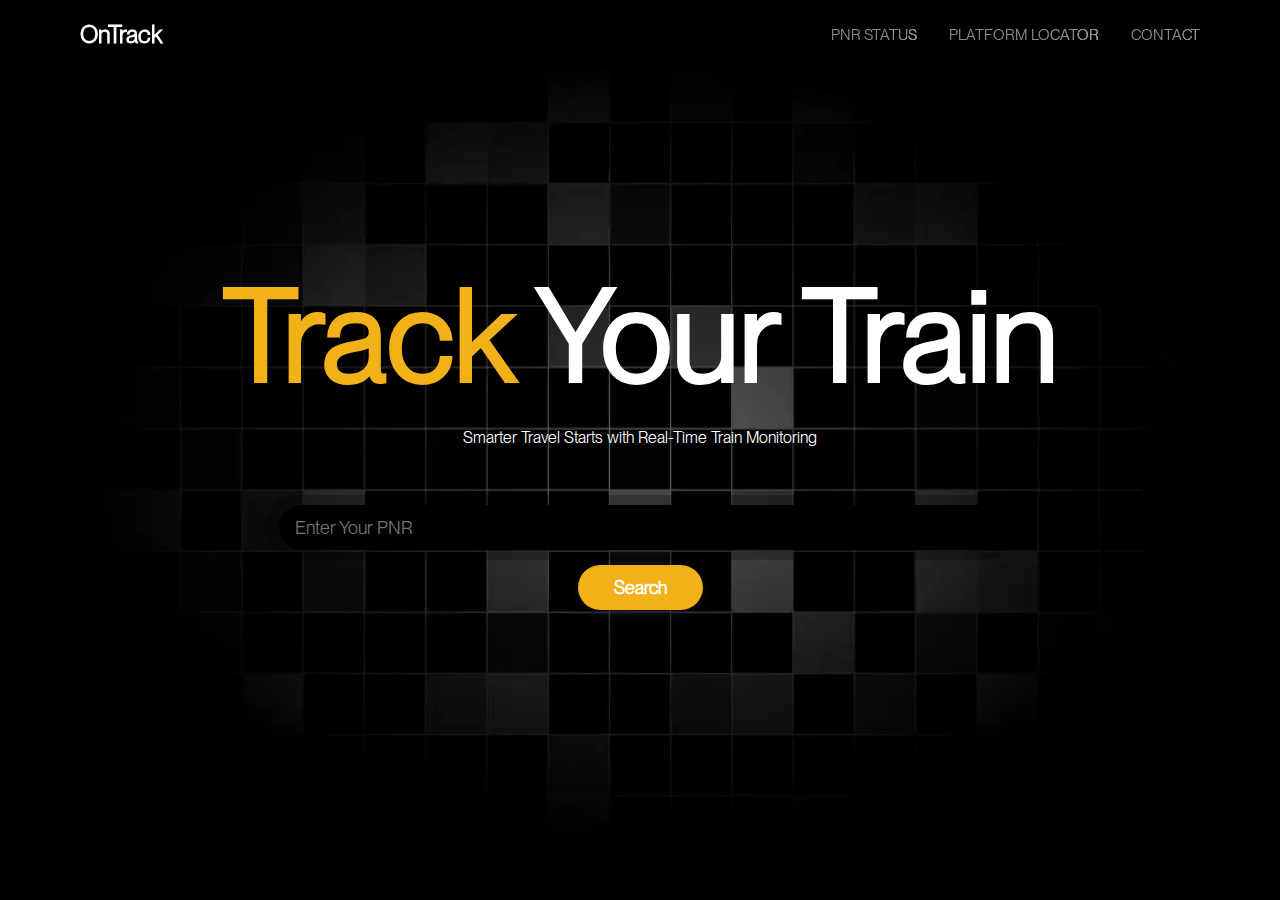
<file: index.html>
<!DOCTYPE html>
<html lang="en">

<head>
    <meta charset="UTF-8">
    <meta name="viewport" content="width=device-width, initial-scale=1.0">
    <title>Ontrack</title>
    <link rel="stylesheet" href="style.css">

</head>

<body>

    <!-- THIS SECTION IS HEADER -->
    <div class="header">
        <div class="header-container">
            <div class="header-logo">
                <h3 class="header-title">OnTrack</h3>
            </div>
            <nav class="nav-bar">
                <a href="" class="nav-link">PNR STATUS</a>
                <a href="" class="nav-link">PLATFORM LOCATOR</a>
                <a href="" class="nav-link">CONTACT</a>
            </nav>
            <button class="menu_button">
                <img src="assets/menu-icon.png" alt="" class="menu_icon">
            </button>
        </div>
    </div>

    <!-- MAIN CONTENT SECTION -->
    <div class="hero-container">
        <!-- BANNER IMAGE -->
        <img src="assets/bg6.png" alt="" class="banner-img">
        <!-- CONTENT SECTION -->
        <div class="content">
            <h1 class="head"><span style="color:#f2b118;">Track</span> Your Train</h1>
            <p class="desc">Smarter Travel Starts with Real-Time Train Monitoring</p>
            <!-- INPUT SECTION -->
            <div class="input-maincon">
                <div class="input-section">
                    <div class="input-container">
                        <input type="text" class="input-pnr" id="input-pnr" placeholder="Enter Your PNR">
                        <button class="search-button" id="search-btn">Search</button>
                    </div>
                </div>
            </div>
            <!-- TRAIN DETAIL SECTION -->
            <div class="train-sec-det">

                <section class="Train-detail-section">
                    <div class="train-no-name">
                        <!-- populate1 -->
                    </div>
                    <div class="train-details">
                        <div class="box1">
                            <!-- populate 2 -->
                        </div>

                        <div class="box2">
                            <div class="source-container">
                                <!-- populate 3 -->

                            </div>
                            <div class="duration-dis-container">
                                <p>.......</p>
                            </div>
                            <div class="destination-container">
                                <!-- populate 4 -->

                            </div>
                        </div>
                    </div>
                </section>


            </div>

            <!-- PASSENGER DETAIL SECTION -->
            <div class="passenger-sec-det">
                <section class="passenger-details-sec">
                    <div class="attribute-div">
                        <p>P.No</p>
                        <p>Booked Status</p>
                        <p>Current Status</p>
                        <p>Coach /Seat /Berth</p>
                    </div>
                    <div class="values-div"></div>

                </section>

            </div>
        </div>
    </div>
    <div class="footer-container"></div>








    <script src="script.js"></script>




</body>

</html>
</file>
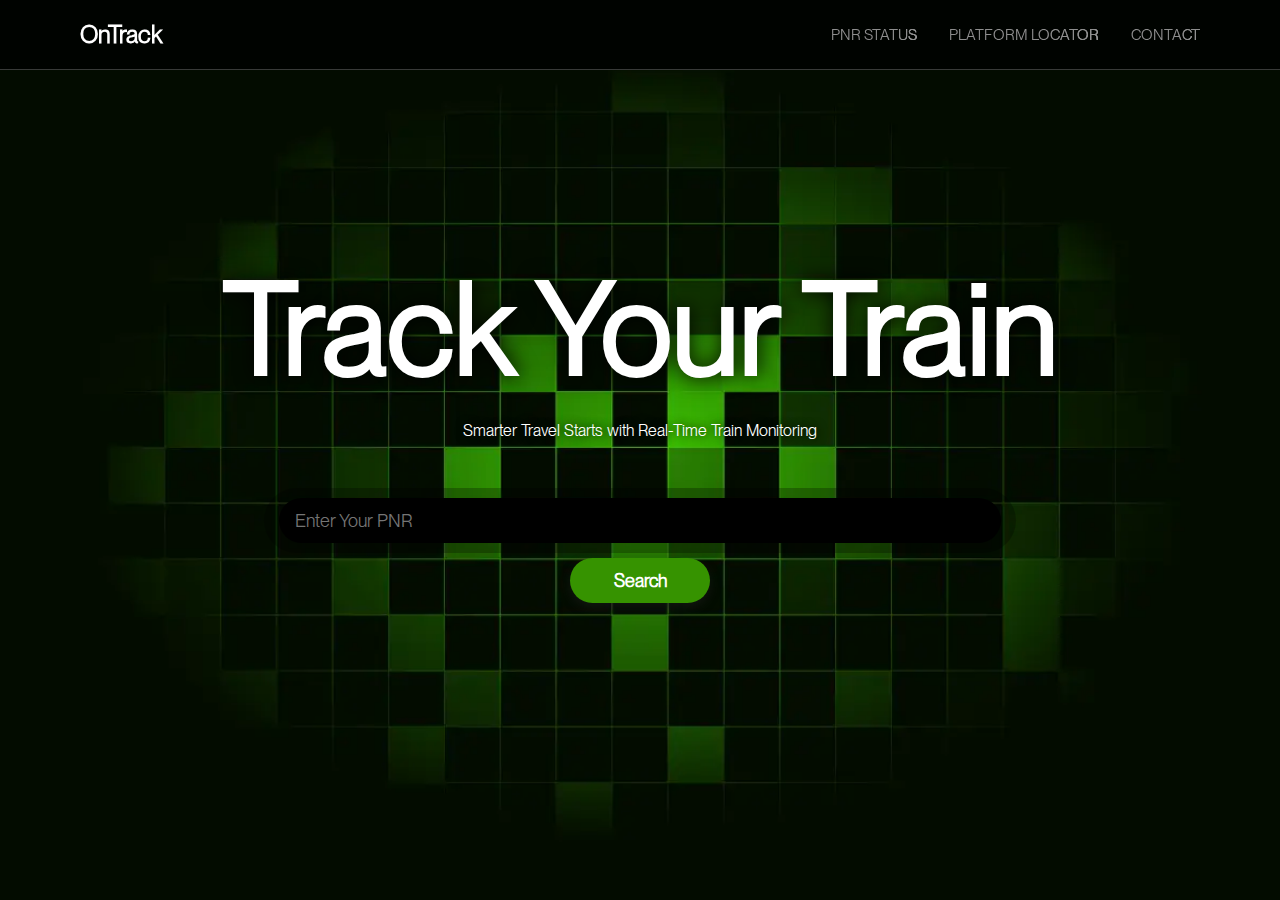
<file: ONTRACK/index.html>
<!DOCTYPE html>
<html lang="en">

<head>
    <meta charset="UTF-8">
    <meta name="viewport" content="width=device-width, initial-scale=1.0">
    <title>Ontrack</title>
    <link rel="stylesheet" href="style.css">

</head>

<body>

    <!-- THIS SECTION IS HEADER -->
    <div class="header">
        <div class="header-container">
            <div class="header-logo">
                <h3 class="header-title">OnTrack</h3>
            </div>
            <nav class="nav-bar">
                <a href="" class="nav-link">PNR STATUS</a>
                <a href="" class="nav-link">PLATFORM LOCATOR</a>
                <a href="" class="nav-link">CONTACT</a>
            </nav>
            <button class="menu_button">
                <img src="assets/menu-icon.png" alt="" class="menu_icon">
            </button>
        </div>
    </div>

    <!-- MAIN CONTENT SECTION -->
    <div class="hero-container">
        <!-- BANNER IMAGE -->
        <img src="assets/green.png" alt="" class="banner-img">
        <!-- CONTENT SECTION -->
        <div class="content">
            <h1 class="head">Track Your Train</h1>
            <p class="desc">Smarter Travel Starts with Real-Time Train Monitoring</p>
            <!-- INPUT SECTION -->
            <div class="input-maincon">
                <div class="input-section">
                    <div class="input-container">
                        <input type="text" class="input-pnr" id="input-pnr" placeholder="Enter Your PNR">
                        <button class="search-button" id="search-btn">Search</button>
                    </div>
                </div>
            </div>
            <!-- TRAIN DETAIL SECTION -->
            <div class="train-sec-det">

                <section class="Train-detail-section">
                    <div class="train-no-name">
                        <!-- populate1 -->
                    </div>
                    <div class="train-details">
                        <div class="box1">
                            <!-- populate 2 -->
                        </div>

                        <div class="box2">
                            <div class="source-container">
                                <!-- populate 3 -->

                            </div>
                            <div class="duration-dis-container">
                                <p>.......</p>
                            </div>
                            <div class="destination-container">
                                <!-- populate 4 -->

                            </div>
                        </div>
                    </div>
                </section>


            </div>

            <!-- PASSENGER DETAIL SECTION -->
            <div class="passenger-sec-det">
                <section class="passenger-details-sec">
                    <div class="attribute-div">
                        <p>P.No</p>
                        <p>Booked Status</p>
                        <p>Current Status</p>
                        <p>Coach /Seat /Berth</p>
                    </div>
                    <div class="values-div"></div>

                </section>

            </div>
        </div>
    </div>
    <div class="footer-container"></div>








    <script src="script.js"></script>




</body>

</html>
</file>
<file: style.css>
@font-face {
  font-family: Myfont;
  src: url(fonts/ppneuemontreal-book.otf);
}

* {
  margin: 0;
  padding: 0;
  box-sizing: border-box;
  font-family: Myfont;
  /* color: white; */
  color: rgb(0, 0, 0);
}

body {
  background-color: black;
}

/* header section  */

.header {
  position: fixed;
  top: 0;
  z-index: 99;
  height: 70px;
  width: 100%;
}

.header-container {
  height: 100%;
  width: 100%;
  display: flex;
  justify-content: space-between;
  align-items: center;
  padding-right: 5rem;
  padding-left: 5rem;
  backdrop-filter: blur(20px);
  -webkit-backdrop-filter: blur(17px);
  border-bottom: 1px solid rgba(3, 3, 3, 0.219);
}

.header-title {
  font-size: 1.5rem;
  color: rgb(255, 255, 255);
}

.nav-bar {
  display: flex;
  gap: 2rem;
}

.nav-link {
  color: rgb(142, 142, 142);
  text-decoration: none;
  font-size: 15px;
  font-weight: 400;
}

.nav-link:hover {
  color: white;
  transition-duration: 300ms;
}

/* menu hamburger */
.menu_button {
  display: none;
  border: none;
  background-color: var(--base-color);
}
.menu_icon {
  height: 3rem;
  width: 3rem;
  padding: 2px;
  filter: var(--svg-color1);
}

.hero-container {
  height: 100vh;
  width: 100%;
  position: relative;
  display: flex;
  flex-direction: column;
  justify-content: center;
  align-items: center;
}

.content {
  position: absolute;
  z-index: 3;
  padding: 1rem;
  display: flex;
  gap: 1rem;
  flex-direction: column;
  justify-content: center;
  align-items: center;
}

.head {
  color: white;
  font-size: 8rem;

}

.desc {
  color: white;
  font-size: 1rem;
}

/* banner section */

.banner-img {
  position: absolute;
  z-index: 1;
  height: 100%;
  width: 100%;
  top: 0;
  left: 0;
  object-fit: cover;
}

/* INPUT SECTION */
.input-maincon {
  width: 100%;
  margin-top: 2rem;
  display: flex;
  justify-content: center;
  align-items: center;
}

.input-section {
  width: 100%;
  display: flex;
  flex-direction: column;
  justify-content: center;
  align-items: center;
}

.input-container {
  width: 90%;
  height: 65px;
  border-radius: 4rem;
  display: flex;
  flex-direction: column;
  justify-content: center;
  align-items: center;
  gap: 2rem;
  background-color: rgba(0, 0, 0, 0.258);
  position: relative;
}

.input-pnr {
  width: 96%;
  height: 45px;
  border-radius: 4rem;
  padding-left: 1rem;
  padding-right: 1rem;
  font-size: large;
  outline: none;
  border: none;
  color: white;
  background-color: rgb(0, 0, 0);
}

.search-button {
  position: absolute;
  top: 70px;
  height: 45px;
  width: 125px;
  border-radius: 5rem;
  /* background-color: rgb(54, 147, 0); */
  background-color: #f2b118;
  box-shadow: 0 4px 11px rgba(33, 33, 33, 0.486);
  font-size: large;
  color: white;
  font-weight: bold;
  border-style: none;
}

.search-button:hover {
  /* background-color: rgb(0, 86, 9); */
  background-color: #d2a513;
  transition-duration: 300ms;
}

.train-sec-det {
  width: 100%;
  top: 95px;
  position: relative;
  /* background-color: red; */
  height: 30px;
  display: flex;
  justify-content: center;
  align-items: center;
  

}

.Train-detail-section {
  /* height: auto; */
  position: absolute;
  width: 100%;
  top: 25%;
  margin-inline: auto;
  border-radius: 1rem;
  display: flex;
  flex-direction: column;
  overflow: hidden;
  box-shadow: 0 4px 11px rgba(29, 29, 29, 0.188);
  display: none;
  
}

.train-no-name {
  width: 100%;
  height: 20%;
  padding: 1rem;
  display: flex;
  gap: 1rem;
  /* background-color: rgb(0, 171, 11); */
  background-color: #f2b118;
  color: rgb(0, 0, 0);
}
.train-no-name p{
  color: white;
}

.train-no,
.train-name {
  font-weight: bold;
}
.class-name {
  text-align: end;
  font-weight: bold;
}

.train-details {
  width: 100%;
  height: 80%;
  /* background-color: rgba(78, 216, 78, 0.189); */
  background-color: #ffffff;
  padding-top: 0.5rem;
  padding-bottom: 0.5rem;
  display: flex;
  flex-direction: column;
  gap: 2px;
  overflow: hidden;
}

.box1 {
  height: 10%;
  width: 100%;
  /* background-color:black; */
  display: flex;
  justify-content: space-between;
  padding-left: 1rem;
  padding-right: 1rem;
}

.box1 p {
  font-size: 15px;
}

.box2 {
  height: 90%;
  width: 100%;
  /* background-color: brown; */
  display: flex;
  justify-content: space-between;
  gap: 2px;
  padding: 1rem;
}

.duration-dis-container {
  display: flex;
  justify-content: center;
}

.destination-container {
  text-align: end;
  display: flex;
  flex-direction: column;
  gap: 5px;
}

.source-container {
  text-align: start;
  display: flex;
  flex-direction: column;
  gap: 5px;
}

.source-time {
  color: rgb(249, 1, 1);
}

.destination-time {
  color: rgb(0, 171, 11);
}

.destini {
  text-align: end;
}

/* PASSENGERS */

.passenger-sec-det {
  height: 20px;
  width: 100%;
  position: relative;
  display: flex;
  justify-content: center;
  align-items: center;
  margin-inline: auto;
  
}

.passenger-details-sec {
  position: absolute;
  width: 90%;
  top: 30vh;
  display: flex;
  border-radius: 1rem;
  flex-direction: column;
  justify-content: center;
  align-items: center;
  overflow: hidden;
  display: none;
  margin-top: 10%;
}

.attribute-div {
  background-color:#f2b118;
  width: 100%;
  height: 10%;
  padding: 1rem;
  display: flex;
  justify-content: space-between;
  align-items: center;
  gap: 1rem;
  text-align: end;


}
.attribute-div p{
  color :white;
  font-weight: 600;

}


.values-div {
  /* background-color: red; */
  width: 100%;
  display: flex;
  background-color: rgb(255, 255, 255);
  flex-direction: column;
  justify-content: center;
  align-items: center;
}

.passenger-info-card {
  width: 100%;
  display: flex;
  justify-content: space-between;
  align-items: center;
  padding: 1rem;
  border-bottom: 1px solid rgb(169, 169, 169);
}
.footer-container {
  height: 50vh;
  width: 100%;
  display: none;
}
.head-div{
  display: flex;
  justify-content: center;
  align-items: center;
  /* height: 150px; */
}

.head{
  color: #fff;
  animation: slideDown 1.3s ease-in-out;
}

@keyframes slideDown {
  0% {
    transform: translateY(-100%);
  }
  100% {
    transform: translateY(0%);
  }
}

a {
  font-size: 2rem;
  text-decoration: none;
  color: white;
  background: linear-gradient(120deg, #000000 30%, #ffffff 50%, #000000 70%);
  background-size: 200% auto;
  background-clip: text;
  -webkit-background-clip: text;
  animation: shimmer 2s linear infinite;
}

@keyframes shimmer {
  0% {
    background-position: 200% center;
  }
  100% {
    background-position: -200% center;
  }
}

@media screen and (max-width: 879px) {
  .head {
    font-size: 6rem;
  }
}

@media screen and (max-width: 714px) {
  .header-container {
    padding-left: 2rem;
    padding-right: 2rem;
  }

}

@media screen and (max-width: 654.4px) {
  .content {
    align-items: start;
  }
  .menu_button {
    display: block;
  }
  .nav-bar {
    height: 0px;
    position: absolute;
    display: flex;
    flex-direction: column;
    align-items: end;
    text-align: end;

    width: 40%;
    top: 70px;
    left: 56%;
    border-radius: 0px 0px 1rem 1rem;
    overflow: hidden;
    justify-content: center;
    transition: 0.2s;
    background: rgba(0, 0, 0, 0.913);
    backdrop-filter: blur(40px);
    -webkit-backdrop-filter: blur(17px);
    padding-right: 1rem;
    padding-left: 1rem;
  }
  .nav-bar a {
    opacity: 0;
    transition: 0.5s;
  }

  .nav-bar.active {
    height: 200px;
    padding: 1rem;
  }
  .nav-bar.active a {
    opacity: 1;
  }
}

@media screen and (max-width: 460px) {
  .head {
    font-size: 5rem;
  }

  .content {
    top: 15%;
  }
}
@media screen and (max-width: 414px) {

  .passenger-details-sec {
    top: 35vh;
  }
}

@media screen and (max-width: 391px) {
  .head {
    font-size: 4.5rem;
  }
  .passenger-details-sec {
    top: 40vh;
  }
}
@media screen and (min-width: 355px) {
  .footer-container{
    height: 50rex;
  }
}



@media screen and (max-width: 357px) {
  .head {
    font-size: 4rem;
  }
}

@media screen and (max-width: 322px) {
  .Train-detail-section {
    width: 250px;
  }

  .head {
    font-size: 3.5rem;
  }
  .passenger-details-sec {
    width: 250px;
  }
  .nav-bar {
    width: 60%;
    left: 35%;
  }
}

@media screen and (max-width: 733px) {
  .input-container {
    box-shadow: 0 19px 30px rgba(0, 0, 0, 0.137);
  }

  .search-button {
    top: 80px;
  }

  .train-sec-det {
    top: 100px;
  }
}

/* forBIGGERSCREEN */
@media screen and (min-width: 322px) {
  .Train-detail-section {
    transition-duration: 200ms;
    width: 90%;
  }
}
</file>
<file: ONTRACK/style.css>
@font-face {
  font-family: Myfont;
  src: url(fonts/ppneuemontreal-book.otf);
}

* {
  margin: 0;
  padding: 0;
  box-sizing: border-box;
  font-family: Myfont;
  /* color: white; */
  color: white;
}

body {
  background-color: black;
}

/* header section  */

.header {
  position: fixed;
  top: 0;
  z-index: 99;
  height: 70px;
  width: 100%;
}

.header-container {
  height: 100%;
  width: 100%;
  display: flex;
  justify-content: space-between;
  align-items: center;
  padding-right: 5rem;
  padding-left: 5rem;
  background: rgba(0, 0, 0, 0.705);
  backdrop-filter: blur(40px);
  -webkit-backdrop-filter: blur(17px);
  border-bottom: 1px solid rgba(255, 255, 255, 0.219);
}

.header-title {
  font-size: 1.5rem;
  color: rgb(255, 255, 255);
}

.nav-bar {
  display: flex;
  gap: 2rem;
}

.nav-link {
  color: rgb(142, 142, 142);
  text-decoration: none;
  font-size: 15px;
  font-weight: 400;
}

.nav-link:hover {
  color: white;
  transition-duration: 300ms;
}

/* menu hamburger */
.menu_button {
  display: none;
  border: none;
  background-color: var(--base-color);
}
.menu_icon {
  height: 3rem;
  width: 3rem;
  padding: 2px;
  filter: var(--svg-color1);
}

.hero-container {
  height: 100vh;
  width: 100%;
  position: relative;
  display: flex;
  flex-direction: column;
  justify-content: center;
  align-items: center;
}

.content {
  position: absolute;
  z-index: 3;
  padding: 1rem;
  display: flex;
  gap: 1rem;
  flex-direction: column;
  justify-content: center;
  align-items: center;
}

.head {
  color: white;
  font-size: 8rem;
  text-shadow: rgb(0, 0, 0) 1px 0 20px;
}

.desc {
  color: white;
  font-size: 1rem;
  text-shadow: rgb(0, 0, 0) 1px 0 10px;
}

/* banner section */

.banner-img {
  position: absolute;
  z-index: 1;
  height: 100%;
  width: 100%;
  top: 0;
  object-fit: cover;
}

/* INPUT SECTION */
.input-maincon {
  width: 100%;
  margin-top: 2rem;
  display: flex;
  justify-content: center;
  align-items: center;
}

.input-section {
  width: 100%;
  display: flex;
  flex-direction: column;
  justify-content: center;
  align-items: center;
}

.input-container {
  width: 90%;
  height: 65px;
  border-radius: 4rem;
  display: flex;
  flex-direction: column;
  justify-content: center;
  align-items: center;
  gap: 2rem;
  background-color: rgba(0, 0, 0, 0.258);
  position: relative;
}

.input-pnr {
  width: 96%;
  height: 45px;
  border-radius: 4rem;
  padding-left: 1rem;
  padding-right: 1rem;
  font-size: large;
  outline: none;
  border: none;
  background-color: rgb(0, 0, 0);
}

.search-button {
  position: absolute;
  top: 70px;
  height: 45px;
  width: 140px;
  border-radius: 5rem;
  background-color: rgb(54, 147, 0);
  box-shadow: 0 4px 11px rgba(33, 33, 33, 0.486);
  font-size: large;
  color: white;
  font-weight: bold;
  border-style: none;
}

.search-button:hover {
  background-color: rgb(0, 86, 9);
  transition-duration: 300ms;
}

.train-sec-det {
  width: 100%;
  top: 95px;
  position: relative;
  height: 20px;
  display: flex;
  justify-content: center;
  align-items: center;
  padding: 1rem;
}

.Train-detail-section {
  /* height: auto; */
  position: absolute;
  width: 90%;
  top: 25%;
  margin-inline: auto;
  border-radius: 1rem;
  display: flex;
  flex-direction: column;
  overflow: hidden;
  box-shadow: 0 4px 11px rgba(29, 29, 29, 0.188);
  display: none;
}

.train-no-name {
  width: 100%;
  height: 20%;
  padding: 1rem;
  display: flex;
  gap: 1rem;
  background-color: rgb(0, 171, 11);
  color: white;
}

.train-no,
.train-name {
  font-weight: bold;
}
.class-name {
  text-align: end;
  font-weight: bold;
}

.train-details {
  width: 100%;
  height: 80%;
  background-color: rgba(78, 216, 78, 0.189);
  padding: 0.5rem;
  display: flex;
  flex-direction: column;
  gap: 2px;
  overflow: hidden;
}

.box1 {
  height: 10%;
  width: 100%;
  /* background-color:black; */
  display: flex;
  justify-content: space-between;
  padding-left: 1rem;
  padding-right: 1rem;
}

.box1 p {
  font-size: 15px;
}

.box2 {
  height: 90%;
  width: 100%;
  /* background-color: brown; */
  display: flex;
  justify-content: space-between;
  gap: 2px;
  padding: 1rem;
}

.duration-dis-container {
  display: flex;
  justify-content: center;
}

.destination-container {
  text-align: end;
  display: flex;
  flex-direction: column;
  gap: 5px;
}

.source-container {
  text-align: start;
  display: flex;
  flex-direction: column;
  gap: 5px;
}

.source-time {
  color: rgb(0, 171, 11);
}

.destination-time {
  color: rgb(0, 171, 11);
}

.destini {
  text-align: end;
}

/* PASSENGERS */

.passenger-sec-det {
  height: 20px;
  width: 100%;
  position: relative;
  display: flex;
  justify-content: center;
  align-items: center;
  margin-inline: auto;
  padding: 1rem;
}

.passenger-details-sec {
  position: absolute;
  width: 90%;
  top: 30vh;
  display: flex;
  border-radius: 1rem;
  flex-direction: column;
  justify-content: center;
  align-items: center;
  overflow: hidden;
  display: none;
  margin-top: 10%;
}

.attribute-div {
  background-color: rgb(0, 171, 11);
  width: 100%;
  height: 10%;
  padding: 1rem;
  display: flex;
  justify-content: space-between;
  align-items: center;
  gap: 1rem;
  text-align: end;
}

.values-div {
  /* background-color: red; */
  width: 100%;
  display: flex;
  background-color: rgba(78, 216, 78, 0.189);
  flex-direction: column;
  justify-content: center;
  align-items: center;
}

.passenger-info-card {
  width: 100%;
  display: flex;
  justify-content: space-between;
  align-items: center;
  padding: 1rem;
  border-bottom: 1px solid black;
}
.footer-container {
  height: 50vh;
  width: 100%;
  display: none;
}

.head,
.desc {
  color: #fff;
  /* white-space: nowrap; */
  animation: slideRight 1.4s ease-in-out;
}

@keyframes slideRight {
  0% {
    transform: translateX(-100%);
  }
  100% {
    transform: translateX(0%);
  }
}

a {
  font-size: 2rem;
  text-decoration: none;
  color: white;
  background: linear-gradient(120deg, #000000 30%, #ffffff 50%, #000000 70%);
  background-size: 200% auto;
  background-clip: text;
  -webkit-background-clip: text;
  animation: shimmer 2s linear infinite;
}

@keyframes shimmer {
  0% {
    background-position: 200% center;
  }
  100% {
    background-position: -200% center;
  }
}

@media screen and (max-width: 879px) {
  .head {
    font-size: 6rem;
  }
}

@media screen and (max-width: 714px) {
  .header-container {
    padding-left: 2rem;
    padding-right: 2rem;
  }
  .footer-container {
    height: 40vh;
  }
}

@media screen and (max-width: 654.4px) {
  .content {
    align-items: start;
  }
  .menu_button {
    display: block;
  }
  .nav-bar {
    height: 0px;
    position: absolute;
    display: flex;
    flex-direction: column;
    align-items: end;
    text-align: end;

    width: 40%;
    top: 70px;
    left: 56%;
    border-radius: 0px 0px 1rem 1rem;
    overflow: hidden;
    justify-content: center;
    transition: 0.2s;
    background: rgba(0, 0, 0, 0.913);
    backdrop-filter: blur(40px);
    -webkit-backdrop-filter: blur(17px);
    padding-right: 1rem;
    padding-left: 1rem;
  }
  .nav-bar a {
    opacity: 0;
    transition: 0.5s;
  }

  .nav-bar.active {
    height: 200px;
    padding: 1rem;
  }
  .nav-bar.active a {
    opacity: 1;
  }
}

@media screen and (max-width: 460px) {
  .head {
    font-size: 5rem;
  }

  .content {
    top: 15%;
  }
}

@media screen and (max-width: 391px) {
  .head {
    font-size: 4.5rem;
  }
  .passenger-details-sec {
    top: 35vh;
  }
}

@media screen and (max-width: 357px) {
  .head {
    font-size: 4rem;
  }
}

@media screen and (max-width: 322px) {
  .Train-detail-section {
    width: 250px;
  }

  .head {
    font-size: 3.5rem;
  }
  .passenger-details-sec {
    width: 250px;
  }
  .nav-bar {
    width: 60%;
    left: 35%;
  }
}

@media screen and (max-width: 733px) {
  .input-container {
    box-shadow: 0 19px 30px rgba(0, 0, 0, 0.137);
  }

  .search-button {
    top: 80px;
  }

  .train-sec-det {
    top: 100px;
  }
}

/* forBIGGERSCREEN */
@media screen and (min-width: 322px) {
  .Train-detail-section {
    transition-duration: 200ms;
    width: 90%;
  }
}
</file>
